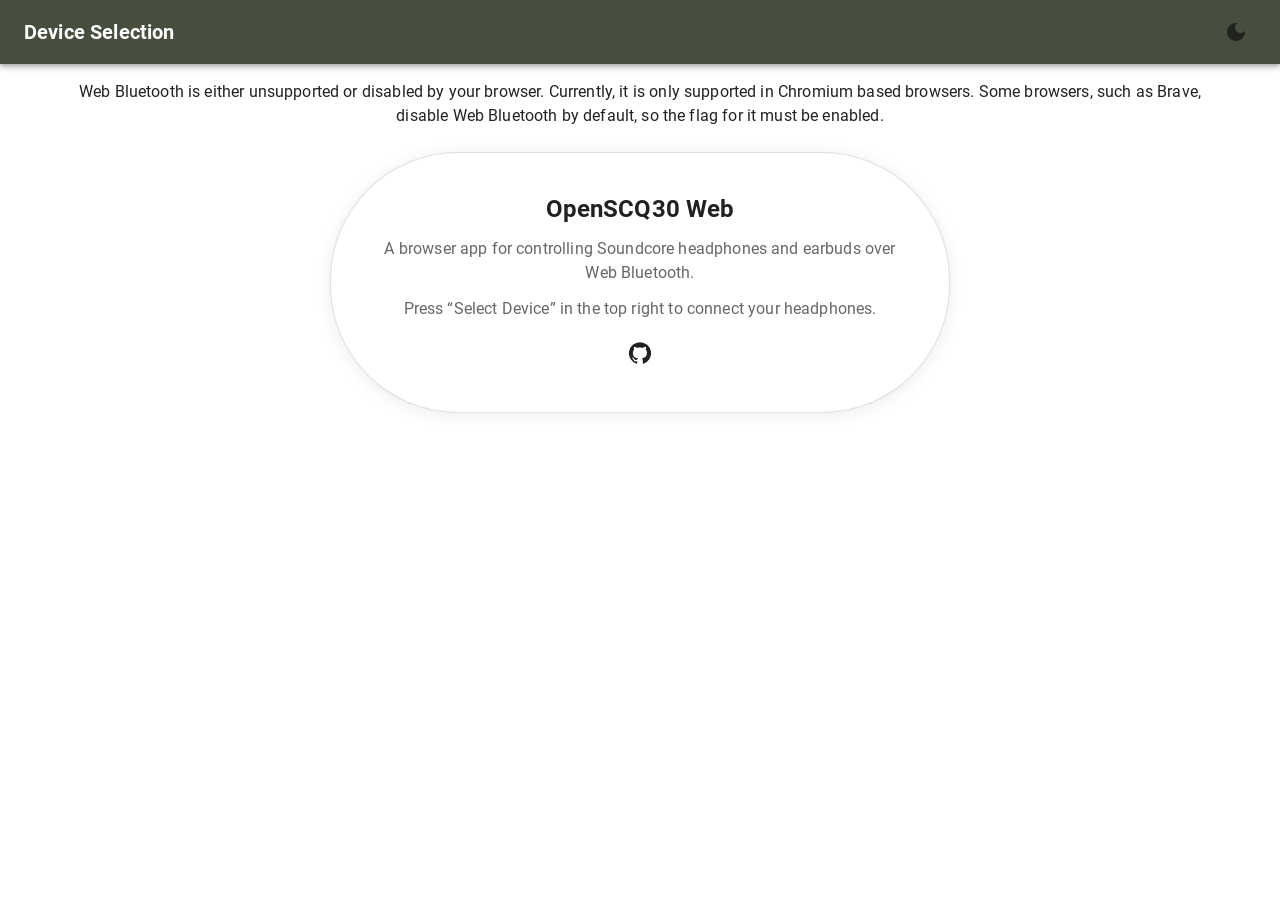
<file: index.html>
<!doctype html>
<html lang="en">
  <head>
    <meta charset="UTF-8" />
    <meta name="viewport" content="width=device-width, initial-scale=1.0" />
    <title>OpenSCQ30</title>
    <meta
      name="description"
      content="Cross platform application for controlling settings of Soundcore Q30 headphones. Supports desktop (CLI and GTK4 GUI), Android, and Web Bluetooth."
    />
    <link rel="icon" type="image/svg+xml" href="icon.svg" />
    <link rel="apple-touch-icon" href="apple-touch-icon.png" sizes="180x180" />
    <link
      rel="mask-icon"
      type="image/svg+xml"
      href="mask-icon.png"
      color="#474e3d"
    />
    <meta name="theme-color" content="#474e3d" />
    <script type="module" crossorigin src="./assets/index-BQzLpFQ9.js"></script>
    <link rel="stylesheet" crossorigin href="./assets/index-B9OZSai_.css">
  <link rel="manifest" href="./manifest.webmanifest"></head>
  <body>
    <noscript>JavaScript must be enabled.</noscript>
    <div id="root">Web Assembly must be enabled.</div>
  </body>
</html>
</file>
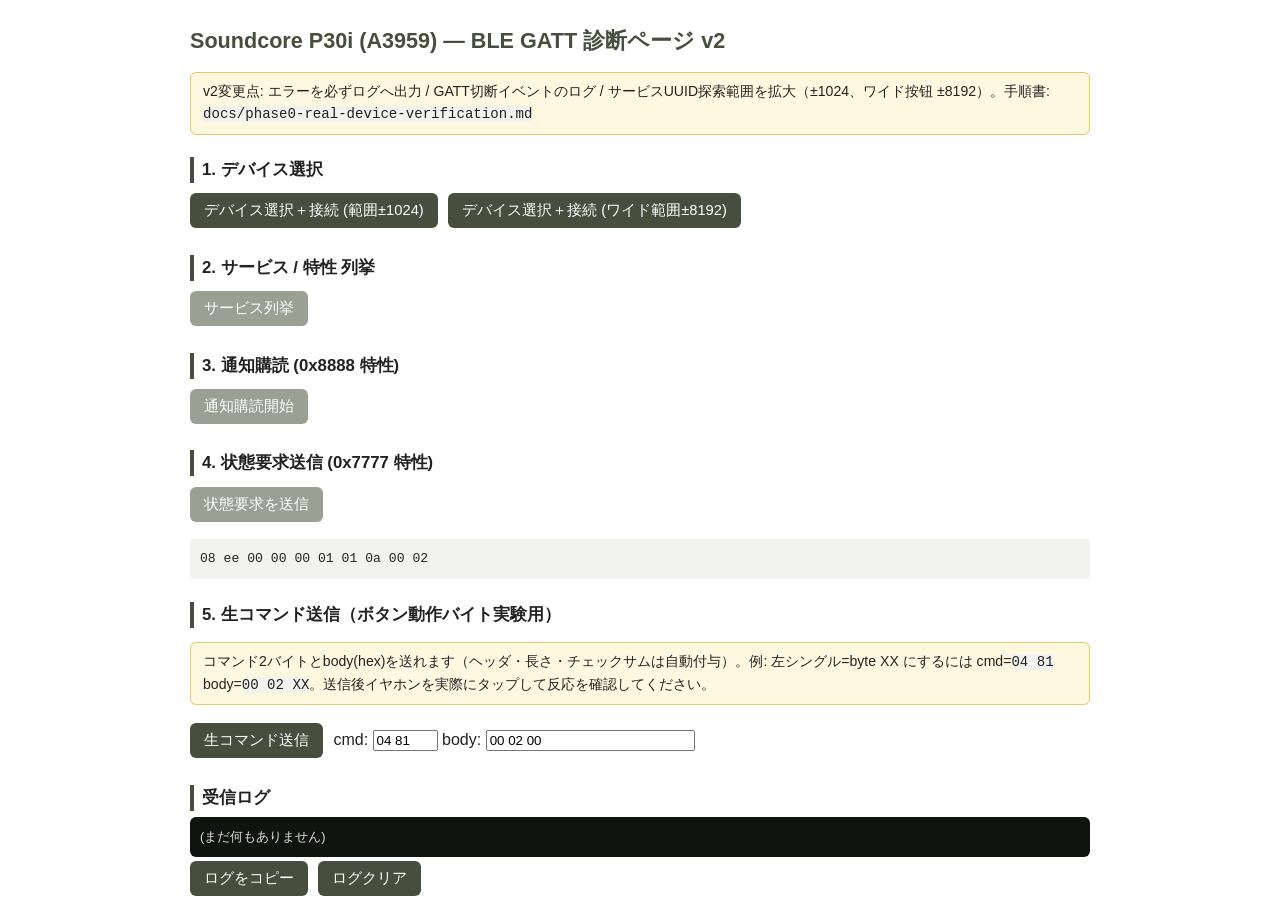
<file: tools/index.html>
<!DOCTYPE html>
<html lang="ja">
<head>
<meta charset="UTF-8" />
<meta http-equiv="refresh" content="0; url=./p30i-ble-check.html" />
<title>redirecting…</title>
</head>
<body>
<p><a href="./p30i-ble-check.html">P30i BLE GATT 診断ページへ移動</a></p>
</body>
</html>
</file>
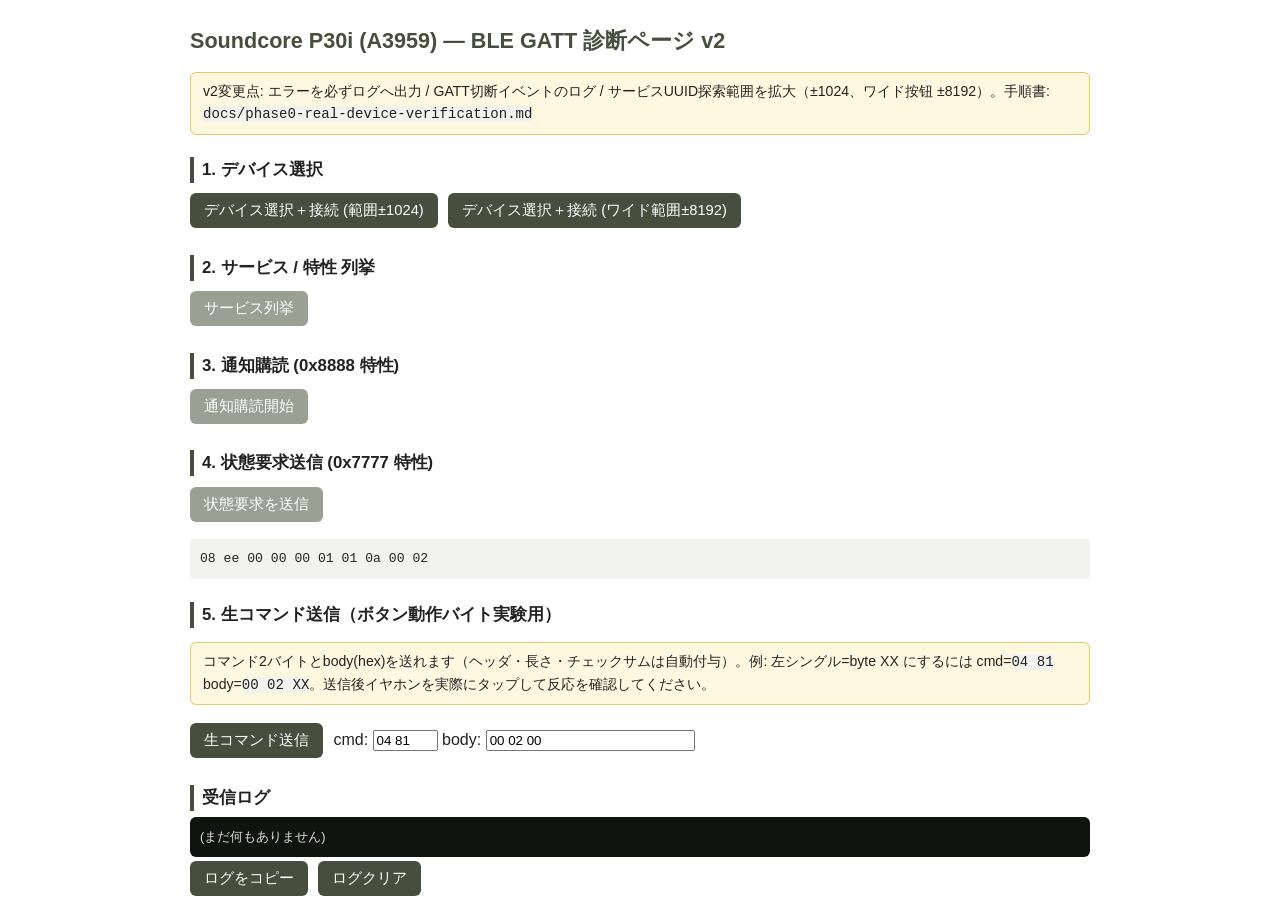
<file: tools/p30i-ble-check.html>
<!DOCTYPE html>
<html lang="ja">
<head>
<meta charset="UTF-8" />
<meta name="viewport" content="width=device-width, initial-scale=1.0" />
<title>P30i (A3959) BLE GATT 診断 v2</title>
<style>
  body { font-family: -apple-system, "Segoe UI", Roboto, "Helvetica Neue", sans-serif; max-width: 900px; margin: 24px auto; padding: 0 16px; color: #222; line-height: 1.55; }
  h1 { font-size: 1.35rem; color: #474e3d; }
  h2 { font-size: 1.05rem; margin: 1.4rem 0 .4rem; border-left: 4px solid #474e3d; padding-left: 8px; }
  button { background: #474e3d; color: #fff; border: 0; border-radius: 6px; padding: 8px 14px; margin: 4px 6px 4px 0; cursor: pointer; font-size: .92rem; }
  button:disabled { background: #9aa093; cursor: not-allowed; }
  code, pre { background: #f2f2ee; border-radius: 4px; }
  pre { padding: 10px; overflow-x: auto; font-size: .82rem; }
  table { border-collapse: collapse; width: 100%; font-size: .85rem; }
  th, td { border: 1px solid #ccc; padding: 4px 8px; text-align: left; vertical-align: top; }
  .ok { color: #1a7f37; font-weight: 600; }
  .warn { color: #9a6700; font-weight: 600; }
  .bad { color: #cf222e; font-weight: 600; }
  .log { white-space: pre-wrap; word-break: break-all; background: #101410; color: #d7e3d0; padding: 10px; border-radius: 6px; font-size: .8rem; max-height: 340px; overflow-y: auto; }
  .note { background: #fff8e1; border: 1px solid #e6c86e; border-radius: 6px; padding: 8px 12px; font-size: .88rem; }
</style>
</head>
<body>
<h1>Soundcore P30i (A3959) — BLE GATT 診断ページ v2</h1>
<p class="note">v2変更点: エラーを必ずログへ出力 / GATT切断イベントのログ / サービスUUID探索範囲を拡大（±1024、ワイド按钮 ±8192）。手順書: <code>docs/phase0-real-device-verification.md</code></p>

<h2>1. デバイス選択</h2>
<button id="btnConnect">デバイス選択＋接続 (範囲±1024)</button>
<button id="btnConnectWide">デバイス選択＋接続 (ワイド範囲±8192)</button>
<span id="devName"></span>

<h2>2. サービス / 特性 列挙</h2>
<button id="btnServices" disabled>サービス列挙</button>
<div id="services"></div>

<h2>3. 通知購読 (0x8888 特性)</h2>
<button id="btnNotify" disabled>通知購読開始</button>

<h2>4. 状態要求送信 (0x7777 特性)</h2>
<button id="btnRequest" disabled>状態要求を送信</button>
<pre>08 ee 00 00 00 01 01 0a 00 02</pre>

<h2>5. 生コマンド送信（ボタン動作バイト実験用）</h2>
<p class="note">コマンド2バイトとbody(hex)を送れます（ヘッダ・長さ・チェックサムは自動付与）。例: 左シングル=byte XX にするには cmd=<code>04 81</code> body=<code>00 02 XX</code>。送信後イヤホンを実際にタップして反応を確認してください。</p>
<button id="btnRaw">生コマンド送信</button>
<label>cmd: <input id="rawCmd" size="6" value="04 81"></label>
<label>body: <input id="rawBody" size="24" value="00 02 00"></label>

<h2>受信ログ</h2>
<div class="log" id="log">(まだ何もありません)</div>
<button id="btnCopy">ログをコピー</button>
<button id="btnClear">ログクリア</button>

<script>
"use strict";
// v1 lib/src/device_utils.rs と同じ方式: 011cf5da-... を中心に先頭2バイト ±range のUUID族を列挙
function serviceUuids(range) {
  const center = 0x011c, out = [];
  for (let i = Math.max(0, center - range); i <= center + range; i++) {
    out.push(i.toString(16).padStart(4, "0") + "f5da-0000-1000-8000-00805f9b34fb");
  }
  return out;
}
const WRITE_UUID = "00007777-0000-1000-8000-00805f9b34fb";
const READ_UUID  = "00008888-0000-1000-8000-00805f9b34fb";
const STATE_REQUEST = new Uint8Array([0x08,0xee,0x00,0x00,0x00,0x01,0x01,0x0a,0x00,0x02]);

let device = null, server = null, writeChar = null, readChar = null;
const logEl = document.getElementById("log");
let logText = "";
function log(msg) {
  const ts = new Date().toISOString().substr(11, 12);
  logText += `[${ts}] ${msg}\n`;
  logEl.textContent = logText;
  logEl.scrollTop = logEl.scrollHeight;
}
window.addEventListener("unhandledrejection", (e) => {
  log("UNHANDLED REJECTION: " + (e.reason && e.reason.message ? e.reason.message : e.reason));
});
function hex(bytes) { return Array.from(bytes).map(b => b.toString(16).padStart(2, "0")).join(" "); }
function isSoundcoreService(uuid) { return /f5da-0000-1000-8000-00805f9b34fb$/.test(uuid); }

async function connect(range) {
  if (!navigator.bluetooth) { log("ERROR: このブラウザは Web Bluetooth 非対応"); return; }
  log(`requestDevice (acceptAllDevices, optionalServices range=±${range}, ${2 * range + 1} uuids)...`);
  device = await navigator.bluetooth.requestDevice({
    acceptAllDevices: true,
    optionalServices: serviceUuids(range),
  });
  document.getElementById("devName").innerHTML = `選択: <b>${device.name || "(名前なし)"}</b>`;
  log(`device selected: name=${device.name}`);
  device.addEventListener("gattserverdisconnected", () => log("WARN: gattserverdisconnected イベント発火（デバイス側から切断されました）"));
  log("gatt.connect() ...");
  server = await device.gatt.connect();
  log("gatt connected");
  try {
    await device.watchAdvertisements();
    let advLogged = false;
    device.addEventListener("advertisementreceived", (ev) => {
      if (advLogged) return;
      advLogged = true;
      const md = ev.manufacturerDataMap || {};
      for (const [companyId, dataView] of md.entries ? md.entries() : []) {
        const bytes = new Uint8Array(dataView.buffer);
        log(`ADVERTISEMENT manufacturerData company=0x${companyId.toString(16)} data=${hex(bytes)}`);
      }
      if (ev.uuids) log(`ADVERTISEMENT uuids: ${ev.uuids.join(", ")}`);
    });
    log("watchAdvertisements started (広告パケットを1回ログします)");
  } catch (e) {
    log("watchAdvertisements unsupported: " + e);
  }
  document.getElementById("btnServices").disabled = false;
}
document.getElementById("btnConnect").onclick = () => connect(1024).catch(e => log("ERROR connect: " + e));
document.getElementById("btnConnectWide").onclick = () => connect(8192).catch(e => log("ERROR connect(wide): " + e));

document.getElementById("btnServices").onclick = async () => {
  try {
    if (!server || !server.connected) {
      log("WARN: server が未接続の状態です。再接続してください");
    }
    log("getPrimaryServices() 呼び出し中...");
    const services = await server.getPrimaryServices();
    log(`getPrimaryServices resolved: ${services.length} service(s)`);
    let html = "<table><tr><th>service</th><th>characteristic</th><th>properties</th><th>判定</th></tr>";
    let found = false;
    for (const s of services) {
      const suuid = s.uuid;
      let chars = [];
      try {
        chars = await s.getCharacteristics();
      } catch (e) {
        log(`WARN: getCharacteristics failed for ${suuid}: ${e}`);
      }
      for (const c of chars) {
        const props = Object.entries(c.properties).filter(([, v]) => v === true).map(([k]) => k).join(",");
        let verdict = "";
        if (isSoundcoreService(suuid)) {
          if (c.uuid === WRITE_UUID) { writeChar = c; verdict = '<span class="ok">v1 WRITE特性</span>'; found = true; }
          else if (c.uuid === READ_UUID) { readChar = c; verdict = '<span class="ok">v1 READ特性</span>'; found = true; }
          else verdict = '<span class="warn">soundcoreサービス内</span>';
        }
        html += `<tr><td>${suuid}</td><td>${c.uuid}</td><td>${props}</td><td>${verdict}</td></tr>`;
      }
    }
    html += "</table>";
    if (services.length === 0) {
      html += '<p class="bad">許可リスト内のGATTサービスが0件です。デバイスのサービスUUIDが現在の範囲(±1024)外可能性があります。「ワイド範囲±8192」で再接続して再度列挙してください。</p>';
    } else if (!found) {
      html += '<p class="warn">soundcoreサービス族(…f5da…)または 7777/8888 特性が見つかりません。上の表のUUIDを全て報告してください（ワイド範囲での再接続もお試しください）。</p>';
    } else {
      html += '<p class="ok">v1互換の WRITE/READ 特性を発見。次のステップへ進めます。</p>';
    }
    document.getElementById("services").innerHTML = html;
    log(`enumerated ${services.length} services; write=${!!writeChar} read=${!!readChar}`);
    document.getElementById("btnNotify").disabled = !readChar;
    document.getElementById("btnRequest").disabled = !writeChar;
  } catch (e) {
    log("ERROR enumerate: " + (e && e.message ? e.message : e));
  }
};

document.getElementById("btnNotify").onclick = async () => {
  try {
    readChar.addEventListener("characteristicvaluechanged", (e) => {
      const v = new Uint8Array(e.target.value.buffer);
      log(`NOTIFY len=${v.length}\n  ${hex(v)}`);
    });
    await readChar.startNotifications();
    log("notifications started on " + READ_UUID);
  } catch (e) {
    log("ERROR notify: " + (e && e.message ? e.message : e));
  }
};

document.getElementById("btnRequest").onclick = async () => {
  try {
    await writeChar.writeValueWithResponse(STATE_REQUEST);
    log("state request written: " + hex(STATE_REQUEST));
  } catch (e) {
    log("ERROR write: " + (e && e.message ? e.message : e));
  }
};

function parseHex(str) {
  return str.trim().split(/[,\s]+/).filter(x => x).map(x => parseInt(x, 16));
}
document.getElementById("btnRaw").onclick = async () => {
  try {
    if (!writeChar) { log("ERROR: writeChar がありません（先にサービス列挙）"); return; }
    const cmd = parseHex(document.getElementById("rawCmd").value);
    const body = parseHex(document.getElementById("rawBody").value);
    const header = [0x08, 0xee, 0x00, 0x00, 0x00, cmd[0], cmd[1]];
    const length = header.length + 2 + body.length + 1;
    const packet = [...header, length & 0xff, (length >> 8) & 0xff, ...body];
    const checksum = packet.reduce((a, b) => (a + b) & 0xff, 0);
    packet.push(checksum);
    await writeChar.writeValueWithResponse(new Uint8Array(packet));
    log("raw written: " + hex(packet));
  } catch (e) {
    log("ERROR raw: " + (e && e.message ? e.message : e));
  }
};

document.getElementById("btnCopy").onclick = async () => {
  await navigator.clipboard.writeText(logText);
  document.getElementById("btnCopy").textContent = "コピーしました";
};
document.getElementById("btnClear").onclick = () => { logText = ""; logEl.textContent = ""; };
</script>
</body>
</html>
</file>
<file: assets/index-B9OZSai_.css>
@font-face{font-family:Roboto;font-style:normal;font-display:swap;font-weight:300;src:url(./roboto-cyrillic-ext-300-normal-Chhwl1Jq.woff2) format("woff2"),url(./roboto-cyrillic-ext-300-normal-BLLmCegk.woff) format("woff");unicode-range:U+0460-052F,U+1C80-1C8A,U+20B4,U+2DE0-2DFF,U+A640-A69F,U+FE2E-FE2F}@font-face{font-family:Roboto;font-style:normal;font-display:swap;font-weight:300;src:url(./roboto-cyrillic-300-normal-DJfICpyc.woff2) format("woff2"),url(./roboto-cyrillic-300-normal-Dg7J0kAT.woff) format("woff");unicode-range:U+0301,U+0400-045F,U+0490-0491,U+04B0-04B1,U+2116}@font-face{font-family:Roboto;font-style:normal;font-display:swap;font-weight:300;src:url([data-uri]) format("woff2"),url([data-uri]) format("woff");unicode-range:U+1F00-1FFF}@font-face{font-family:Roboto;font-style:normal;font-display:swap;font-weight:300;src:url(./roboto-greek-300-normal-Bx8edVml.woff2) format("woff2"),url(./roboto-greek-300-normal-D3gN5oZ1.woff) format("woff");unicode-range:U+0370-0377,U+037A-037F,U+0384-038A,U+038C,U+038E-03A1,U+03A3-03FF}@font-face{font-family:Roboto;font-style:normal;font-display:swap;font-weight:300;src:url(./roboto-vietnamese-300-normal-PZa9KE_J.woff2) format("woff2"),url(./roboto-vietnamese-300-normal-CAomnZLO.woff) format("woff");unicode-range:U+0102-0103,U+0110-0111,U+0128-0129,U+0168-0169,U+01A0-01A1,U+01AF-01B0,U+0300-0301,U+0303-0304,U+0308-0309,U+0323,U+0329,U+1EA0-1EF9,U+20AB}@font-face{font-family:Roboto;font-style:normal;font-display:swap;font-weight:300;src:url(./roboto-latin-ext-300-normal-BzRVPTS2.woff2) format("woff2"),url(./roboto-latin-ext-300-normal-Djx841zm.woff) format("woff");unicode-range:U+0100-02BA,U+02BD-02C5,U+02C7-02CC,U+02CE-02D7,U+02DD-02FF,U+0304,U+0308,U+0329,U+1D00-1DBF,U+1E00-1E9F,U+1EF2-1EFF,U+2020,U+20A0-20AB,U+20AD-20C0,U+2113,U+2C60-2C7F,U+A720-A7FF}@font-face{font-family:Roboto;font-style:normal;font-display:swap;font-weight:300;src:url(./roboto-latin-300-normal-BizgZZ3y.woff2) format("woff2"),url(./roboto-latin-300-normal-BZ6gvbSO.woff) format("woff");unicode-range:U+0000-00FF,U+0131,U+0152-0153,U+02BB-02BC,U+02C6,U+02DA,U+02DC,U+0304,U+0308,U+0329,U+2000-206F,U+20AC,U+2122,U+2191,U+2193,U+2212,U+2215,U+FEFF,U+FFFD}@font-face{font-family:Roboto;font-style:normal;font-display:swap;font-weight:400;src:url(./roboto-cyrillic-ext-400-normal-D76n7Daw.woff2) format("woff2"),url(./roboto-cyrillic-ext-400-normal-b0JluIOJ.woff) format("woff");unicode-range:U+0460-052F,U+1C80-1C8A,U+20B4,U+2DE0-2DFF,U+A640-A69F,U+FE2E-FE2F}@font-face{font-family:Roboto;font-style:normal;font-display:swap;font-weight:400;src:url(./roboto-cyrillic-400-normal-BiRJyiea.woff2) format("woff2"),url(./roboto-cyrillic-400-normal-JN0iKxGs.woff) format("woff");unicode-range:U+0301,U+0400-045F,U+0490-0491,U+04B0-04B1,U+2116}@font-face{font-family:Roboto;font-style:normal;font-display:swap;font-weight:400;src:url([data-uri]) format("woff2"),url([data-uri]) format("woff");unicode-range:U+1F00-1FFF}@font-face{font-family:Roboto;font-style:normal;font-display:swap;font-weight:400;src:url(./roboto-greek-400-normal-LPh2sqOm.woff2) format("woff2"),url(./roboto-greek-400-normal-IIc_WWwF.woff) format("woff");unicode-range:U+0370-0377,U+037A-037F,U+0384-038A,U+038C,U+038E-03A1,U+03A3-03FF}@font-face{font-family:Roboto;font-style:normal;font-display:swap;font-weight:400;src:url(./roboto-vietnamese-400-normal-DhTUfTw_.woff2) format("woff2"),url(./roboto-vietnamese-400-normal-D5pJwT9g.woff) format("woff");unicode-range:U+0102-0103,U+0110-0111,U+0128-0129,U+0168-0169,U+01A0-01A1,U+01AF-01B0,U+0300-0301,U+0303-0304,U+0308-0309,U+0323,U+0329,U+1EA0-1EF9,U+20AB}@font-face{font-family:Roboto;font-style:normal;font-display:swap;font-weight:400;src:url(./roboto-latin-ext-400-normal-DgXbz5gU.woff2) format("woff2"),url(./roboto-latin-ext-400-normal-BSFkPfbf.woff) format("woff");unicode-range:U+0100-02BA,U+02BD-02C5,U+02C7-02CC,U+02CE-02D7,U+02DD-02FF,U+0304,U+0308,U+0329,U+1D00-1DBF,U+1E00-1E9F,U+1EF2-1EFF,U+2020,U+20A0-20AB,U+20AD-20C0,U+2113,U+2C60-2C7F,U+A720-A7FF}@font-face{font-family:Roboto;font-style:normal;font-display:swap;font-weight:400;src:url(./roboto-latin-400-normal-DXyFPIdK.woff2) format("woff2"),url(./roboto-latin-400-normal-BVyCgWwA.woff) format("woff");unicode-range:U+0000-00FF,U+0131,U+0152-0153,U+02BB-02BC,U+02C6,U+02DA,U+02DC,U+0304,U+0308,U+0329,U+2000-206F,U+20AC,U+2122,U+2191,U+2193,U+2212,U+2215,U+FEFF,U+FFFD}@font-face{font-family:Roboto;font-style:normal;font-display:swap;font-weight:500;src:url(./roboto-cyrillic-ext-500-normal-BJvL3D7h.woff2) format("woff2"),url(./roboto-cyrillic-ext-500-normal-37WQE4S0.woff) format("woff");unicode-range:U+0460-052F,U+1C80-1C8A,U+20B4,U+2DE0-2DFF,U+A640-A69F,U+FE2E-FE2F}@font-face{font-family:Roboto;font-style:normal;font-display:swap;font-weight:500;src:url(./roboto-cyrillic-500-normal-_hamcpv8.woff2) format("woff2"),url(./roboto-cyrillic-500-normal-YnJLGrUm.woff) format("woff");unicode-range:U+0301,U+0400-045F,U+0490-0491,U+04B0-04B1,U+2116}@font-face{font-family:Roboto;font-style:normal;font-display:swap;font-weight:500;src:url([data-uri]) format("woff2"),url([data-uri]) format("woff");unicode-range:U+1F00-1FFF}@font-face{font-family:Roboto;font-style:normal;font-display:swap;font-weight:500;src:url(./roboto-greek-500-normal-Bg8BLohm.woff2) format("woff2"),url(./roboto-greek-500-normal-CdRewbqV.woff) format("woff");unicode-range:U+0370-0377,U+037A-037F,U+0384-038A,U+038C,U+038E-03A1,U+03A3-03FF}@font-face{font-family:Roboto;font-style:normal;font-display:swap;font-weight:500;src:url(./roboto-vietnamese-500-normal-p0V0BAAE.woff2) format("woff2"),url(./roboto-vietnamese-500-normal-LvuCHq7y.woff) format("woff");unicode-range:U+0102-0103,U+0110-0111,U+0128-0129,U+0168-0169,U+01A0-01A1,U+01AF-01B0,U+0300-0301,U+0303-0304,U+0308-0309,U+0323,U+0329,U+1EA0-1EF9,U+20AB}@font-face{font-family:Roboto;font-style:normal;font-display:swap;font-weight:500;src:url(./roboto-latin-ext-500-normal-OQJhyaXd.woff2) format("woff2"),url(./roboto-latin-ext-500-normal-DvHxAkTn.woff) format("woff");unicode-range:U+0100-02BA,U+02BD-02C5,U+02C7-02CC,U+02CE-02D7,U+02DD-02FF,U+0304,U+0308,U+0329,U+1D00-1DBF,U+1E00-1E9F,U+1EF2-1EFF,U+2020,U+20A0-20AB,U+20AD-20C0,U+2113,U+2C60-2C7F,U+A720-A7FF}@font-face{font-family:Roboto;font-style:normal;font-display:swap;font-weight:500;src:url(./roboto-latin-500-normal-C6iW8rdg.woff2) format("woff2"),url(./roboto-latin-500-normal-rpP1_v3s.woff) format("woff");unicode-range:U+0000-00FF,U+0131,U+0152-0153,U+02BB-02BC,U+02C6,U+02DA,U+02DC,U+0304,U+0308,U+0329,U+2000-206F,U+20AC,U+2122,U+2191,U+2193,U+2212,U+2215,U+FEFF,U+FFFD}@font-face{font-family:Roboto;font-style:normal;font-display:swap;font-weight:700;src:url(./roboto-cyrillic-ext-700-normal-CyZgh00P.woff2) format("woff2"),url(./roboto-cyrillic-ext-700-normal-DXzexxfu.woff) format("woff");unicode-range:U+0460-052F,U+1C80-1C8A,U+20B4,U+2DE0-2DFF,U+A640-A69F,U+FE2E-FE2F}@font-face{font-family:Roboto;font-style:normal;font-display:swap;font-weight:700;src:url(./roboto-cyrillic-700-normal-jruQITdB.woff2) format("woff2"),url(./roboto-cyrillic-700-normal-BJaAVvFw.woff) format("woff");unicode-range:U+0301,U+0400-045F,U+0490-0491,U+04B0-04B1,U+2116}@font-face{font-family:Roboto;font-style:normal;font-display:swap;font-weight:700;src:url([data-uri]) format("woff2"),url([data-uri]) format("woff");unicode-range:U+1F00-1FFF}@font-face{font-family:Roboto;font-style:normal;font-display:swap;font-weight:700;src:url(./roboto-greek-700-normal-Bs05n1ZH.woff2) format("woff2"),url(./roboto-greek-700-normal-1IZ-NEfb.woff) format("woff");unicode-range:U+0370-0377,U+037A-037F,U+0384-038A,U+038C,U+038E-03A1,U+03A3-03FF}@font-face{font-family:Roboto;font-style:normal;font-display:swap;font-weight:700;src:url(./roboto-vietnamese-700-normal-CBbheh0s.woff2) format("woff2"),url(./roboto-vietnamese-700-normal-B4Nagvlm.woff) format("woff");unicode-range:U+0102-0103,U+0110-0111,U+0128-0129,U+0168-0169,U+01A0-01A1,U+01AF-01B0,U+0300-0301,U+0303-0304,U+0308-0309,U+0323,U+0329,U+1EA0-1EF9,U+20AB}@font-face{font-family:Roboto;font-style:normal;font-display:swap;font-weight:700;src:url(./roboto-latin-ext-700-normal-DchBbzVz.woff2) format("woff2"),url(./roboto-latin-ext-700-normal-Ba-CAIIA.woff) format("woff");unicode-range:U+0100-02BA,U+02BD-02C5,U+02C7-02CC,U+02CE-02D7,U+02DD-02FF,U+0304,U+0308,U+0329,U+1D00-1DBF,U+1E00-1E9F,U+1EF2-1EFF,U+2020,U+20A0-20AB,U+20AD-20C0,U+2113,U+2C60-2C7F,U+A720-A7FF}@font-face{font-family:Roboto;font-style:normal;font-display:swap;font-weight:700;src:url(./roboto-latin-700-normal-CbYYDfWS.woff2) format("woff2"),url(./roboto-latin-700-normal-BWcFiwQV.woff) format("woff");unicode-range:U+0000-00FF,U+0131,U+0152-0153,U+02BB-02BC,U+02C6,U+02DA,U+02DC,U+0304,U+0308,U+0329,U+2000-206F,U+20AC,U+2122,U+2191,U+2193,U+2212,U+2215,U+FEFF,U+FFFD}
</file>
